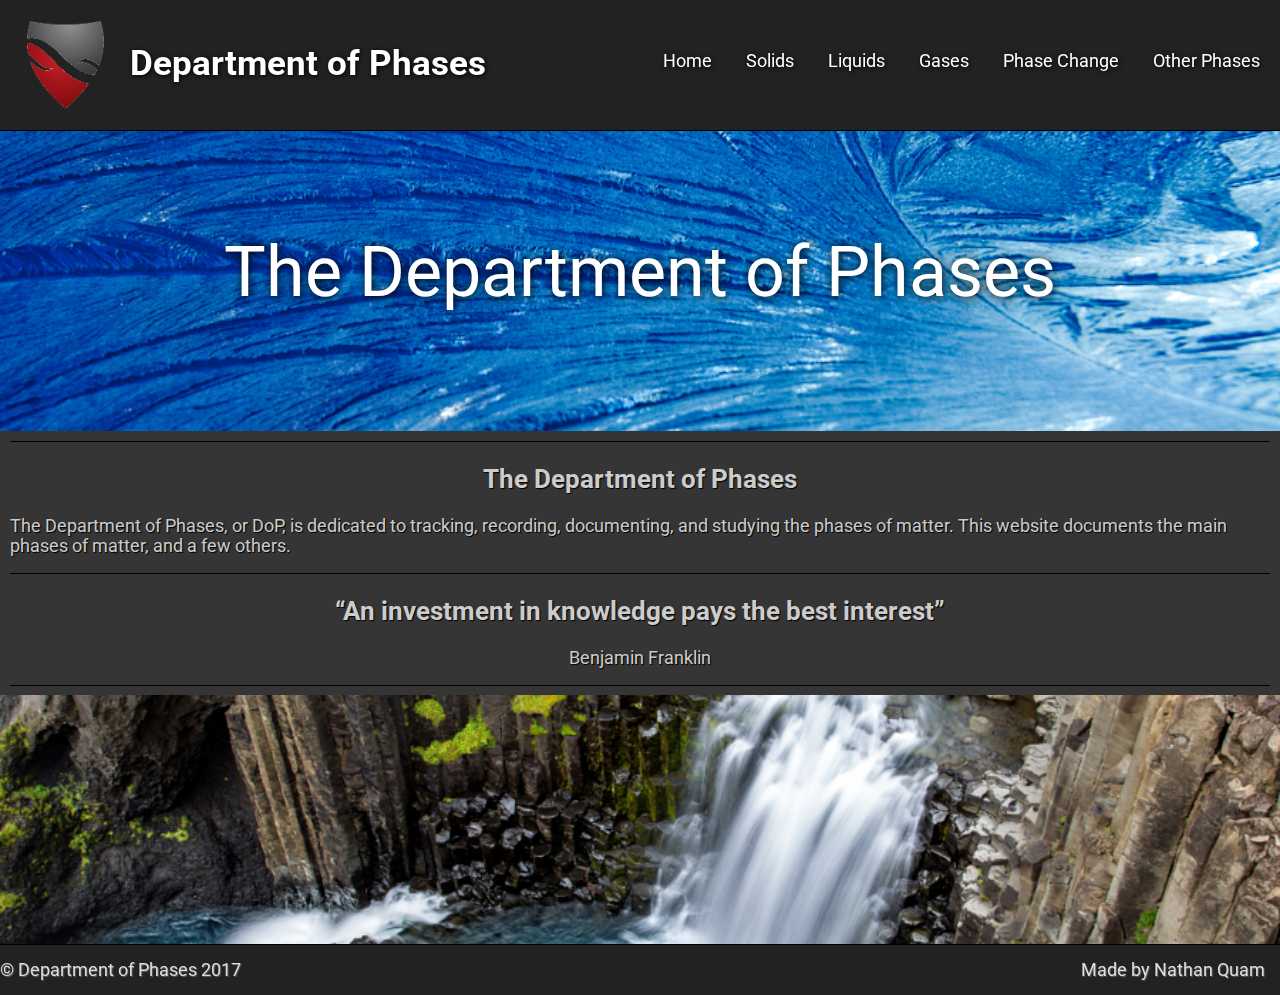
<file: index.html>
<!DOCTYPE HTML PUBLIC "-//W3C//DTD HTML 4.01//EN" "http://www.w3.org/TR/html4/strict.dtd">
<html>

<head>
    <meta http-equiv="Content-Type" content="text/html; charset=UTF-8" />
    <title>Department of Phases</title>
    <link rel="stylesheet" href="stylesheet.css" type="text/css" />
    <link href="https://fonts.googleapis.com/css?family=Roboto" rel="stylesheet">
    <script src="https://ajax.googleapis.com/ajax/libs/jquery/1.11.0/jquery.min.js"></script>
    <script src="parallax.min.js"></script>
</head>

<body>
    <header>
        <image src="images/DoPBadgeBordered.png" style="height: 130px; left: 0; top: 0; position: absolute;"></image>
        <h1 style="position: absolute; top: 15%; left: 130px;">Department of Phases</h1>
        <nav>
            <a href="index.html">Home</a>
            <a href="solids.html">Solids</a>
            <a href="liquids.html">Liquids</a>
            <a href="gases.html">Gases</a>
            <a href="phaseChange.html">Phase Change</a>
            <a href="otherPhases.html">Other Phases</a>
        </nav>
    </header>
    <div class="parallax-window" data-parallax="scroll" data-image-src="images/hoarfrost.jpg" data-bleed="15">
        <div id="mainTitle">The Department of Phases</div>
    </div>
    <main>
        <section>
            <h2>The Department of Phases</h2>
            <p>The Department of Phases, or DoP, is dedicated to tracking, recording, documenting, and studying the phases of matter. This website documents the main phases of matter, and a few others.</p>
        </section>
        <section>
            <h2>“An investment in knowledge pays the best interest”</h2>
            <p style="text-align: center;">Benjamin Franklin</p>
        </section>
    </main>
    <div class="parallax-window" data-parallax="scroll" data-image-src="images/cliff waterfall.jpg" data-bleed="15"></div>
    <footer>&copy; Department of Phases 2017
        <div class="rightAlign">Made by Nathan Quam</div>
    </footer>
</body>

</html>
</file>
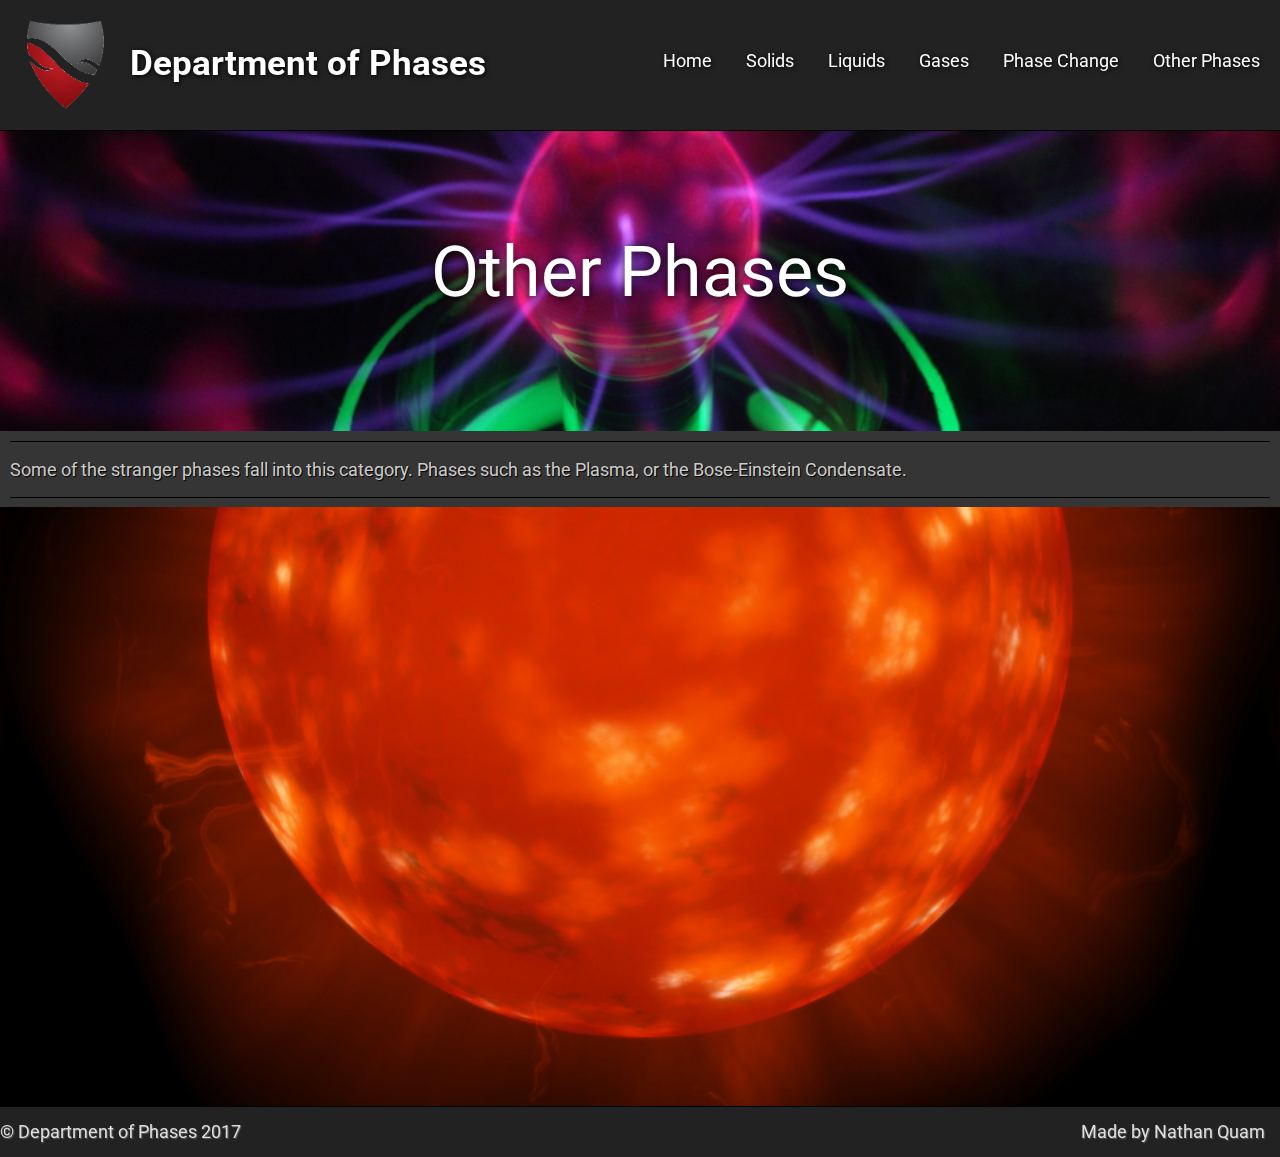
<file: otherPhases.html>
<!DOCTYPE HTML PUBLIC "-//W3C//DTD HTML 4.01//EN" "http://www.w3.org/TR/html4/strict.dtd">
<html>

<head>
    <meta http-equiv="Content-Type" content="text/html; charset=UTF-8" />
    <title>Department of Phases</title>
    <link rel="stylesheet" href="stylesheet.css" type="text/css" />
    <link href="https://fonts.googleapis.com/css?family=Roboto" rel="stylesheet">
    <script src="https://ajax.googleapis.com/ajax/libs/jquery/1.11.0/jquery.min.js"></script>
    <script src="parallax.min.js"></script>
</head>

<body>
    <header>
        <image src="images/DoPBadgeBordered.png" style="height: 130px; left: 0; top: 0; position: absolute;"></image>
        <h1 style="position: absolute; top: 15%; left: 130px;">Department of Phases</h1>
        <nav>
            <a href="index.html">Home</a>
            <a href="solids.html">Solids</a>
            <a href="liquids.html">Liquids</a>
            <a href="gases.html">Gases</a>
            <a href="phaseChange.html">Phase Change</a>
            <a href="otherPhases.html">Other Phases</a>
        </nav>
    </header>
    <div class="parallax-window" data-parallax="scroll" data-image-src="images/plasma ball.jpg" data-bleed="15">
        <div id="mainTitle">Other Phases</div>
    </div>
    <main>
        <section>
            <p>Some of the stranger phases fall into this category. Phases such as the Plasma, or the Bose-Einstein Condensate.</p>
        </section>
    </main>
    <div class="parallax-window" data-parallax="scroll" data-image-src="images/sun.jpg" style="height: 650px;" data-bleed="15"></div>
    <footer>&copy; Department of Phases 2017
        <div class="rightAlign">Made by Nathan Quam</div>
    </footer>
</body>

</html>
</file>
<file: stylesheet.css>
/*
    main color: #5f5f5f
    secondary color: #dfdfdf
    accent: #d71010
    other: #222
*/

html {
    background-color: #222;
    font-family: 'Roboto', sans-serif;
    color: #101010;
    font-size: 17.5px;
    position: relative;
    min-height: 100%;
    max-width: 100%;
    margin: 0;
    padding: 0;
    min-width: 800px;
}

body {
    margin: 0;
}

header {
    background-color: #222;
    height: 130px;
    margin-left: auto;
    margin-right: auto;
    border-bottom: 1px solid black;
    position: relative;
    color: white;
    text-shadow: 1px 1px 5px black;
}

main {
    background-color: #353535;
    margin-left: auto;
    margin-right: auto;
    color: #111;
    position: relative;
    padding: 10px;
    color: #ccc;
    text-shadow: 1px 1px 1px black;
}

main section {
    border-top: 1px solid black;
    border-bottom: 1px solid black;
    margin-bottom: -1px;
}

main section h2 {
    text-align: center;
}

footer {
    background-color: #222;
    height: auto;
    padding-top: 15px;
    padding-bottom: 15px;
    margin-left: auto;
    margin-right: auto;
    position: absolute;
    bottom: 0;
    border-top: 1px solid black;
    width: 100%;
    max-width: 100%;
    overflow: hidden;
    color: #dfdfdf;
    text-shadow: 1px 1px 1px #5f5f5f;
}

nav {
    right: 0;
    bottom: 65%;
    top: 35%;
    margin: 5px;
    position: absolute;
}

nav a {
    padding: 15px;
    color: white;
    text-decoration: none;
    margin: 0;
}

nav a:hover {
    text-decoration: underline;
    text-shadow: 1px 1px 5px #5f5f5f;
}

.parallax-window {
    min-height: 300px;
    background: transparent;
}

#mainTitle {
    text-align: center;
    font-size: 70px;
    color: white;
    text-shadow: 1px 1px 10px black;
    padding: 100px;
}

.rightAlign {
    position: absolute;
    right: 15px;
    display: inline-block;
}
</file>
